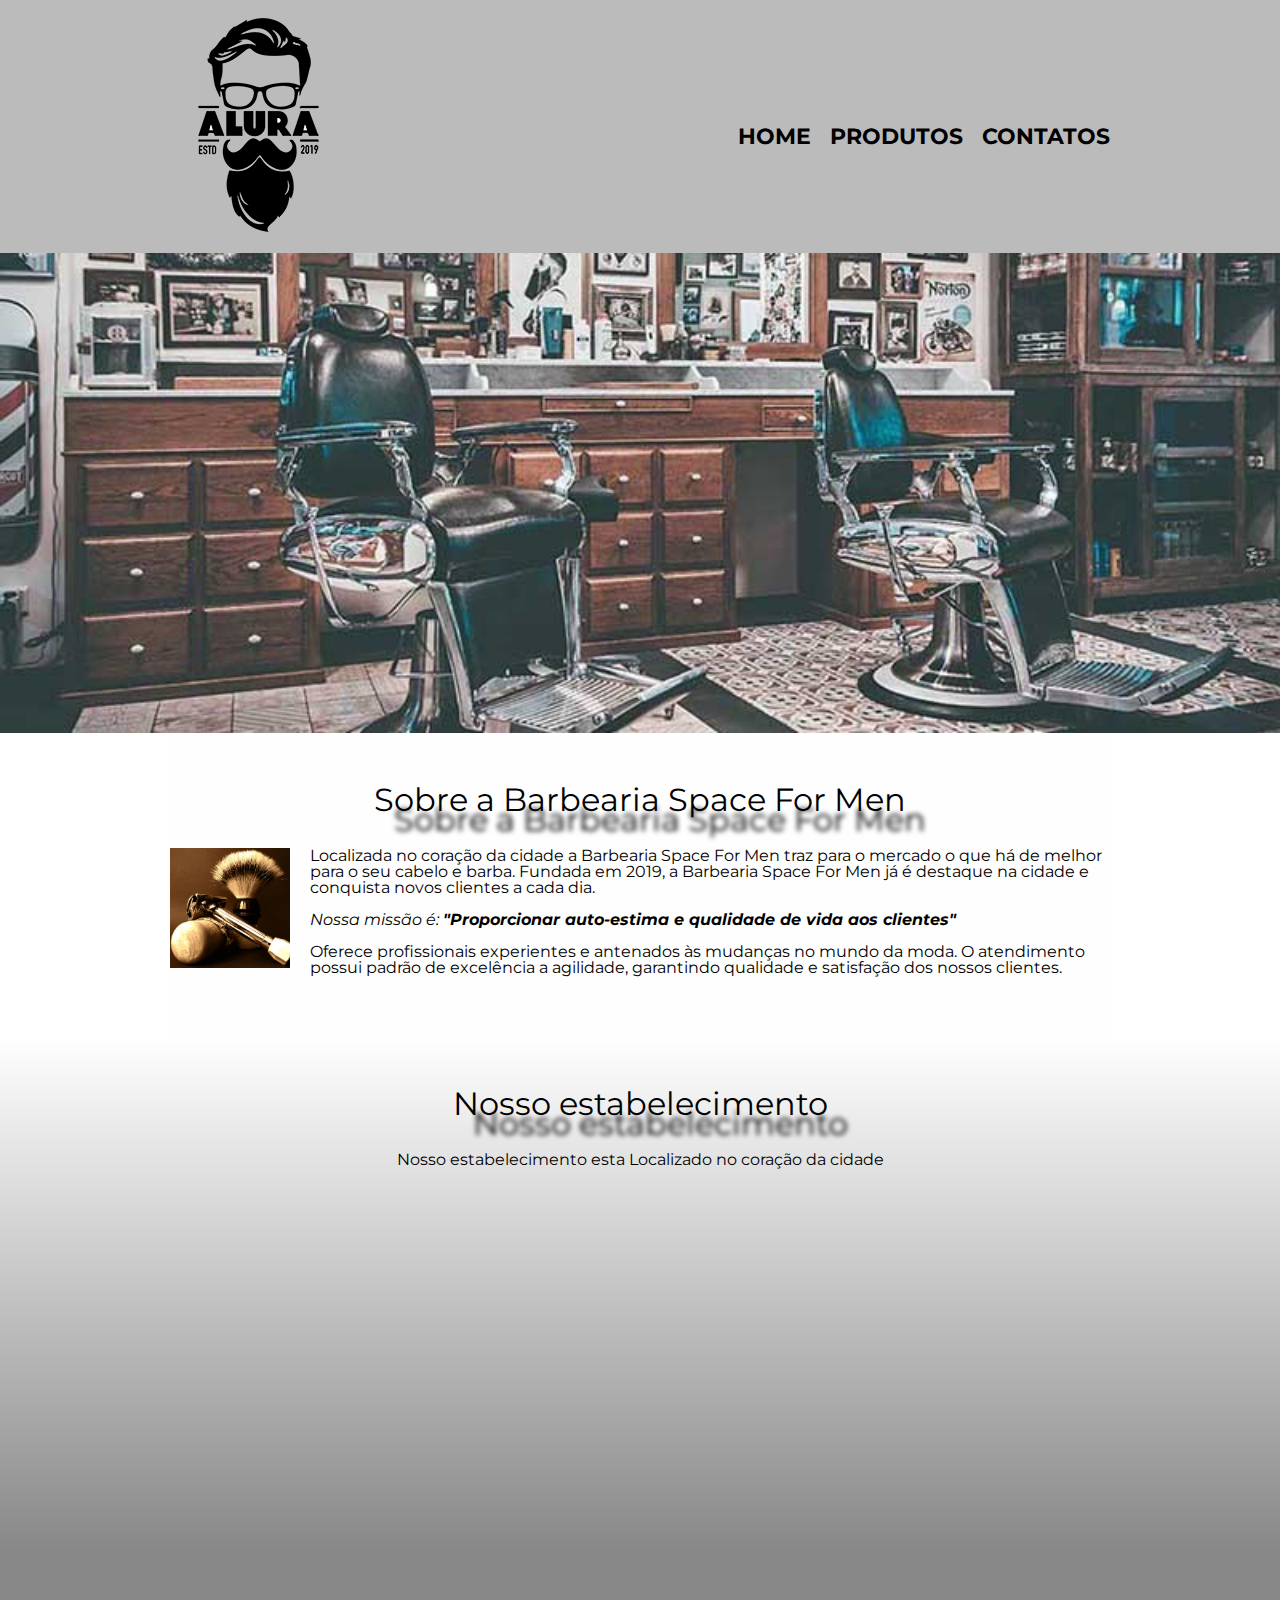
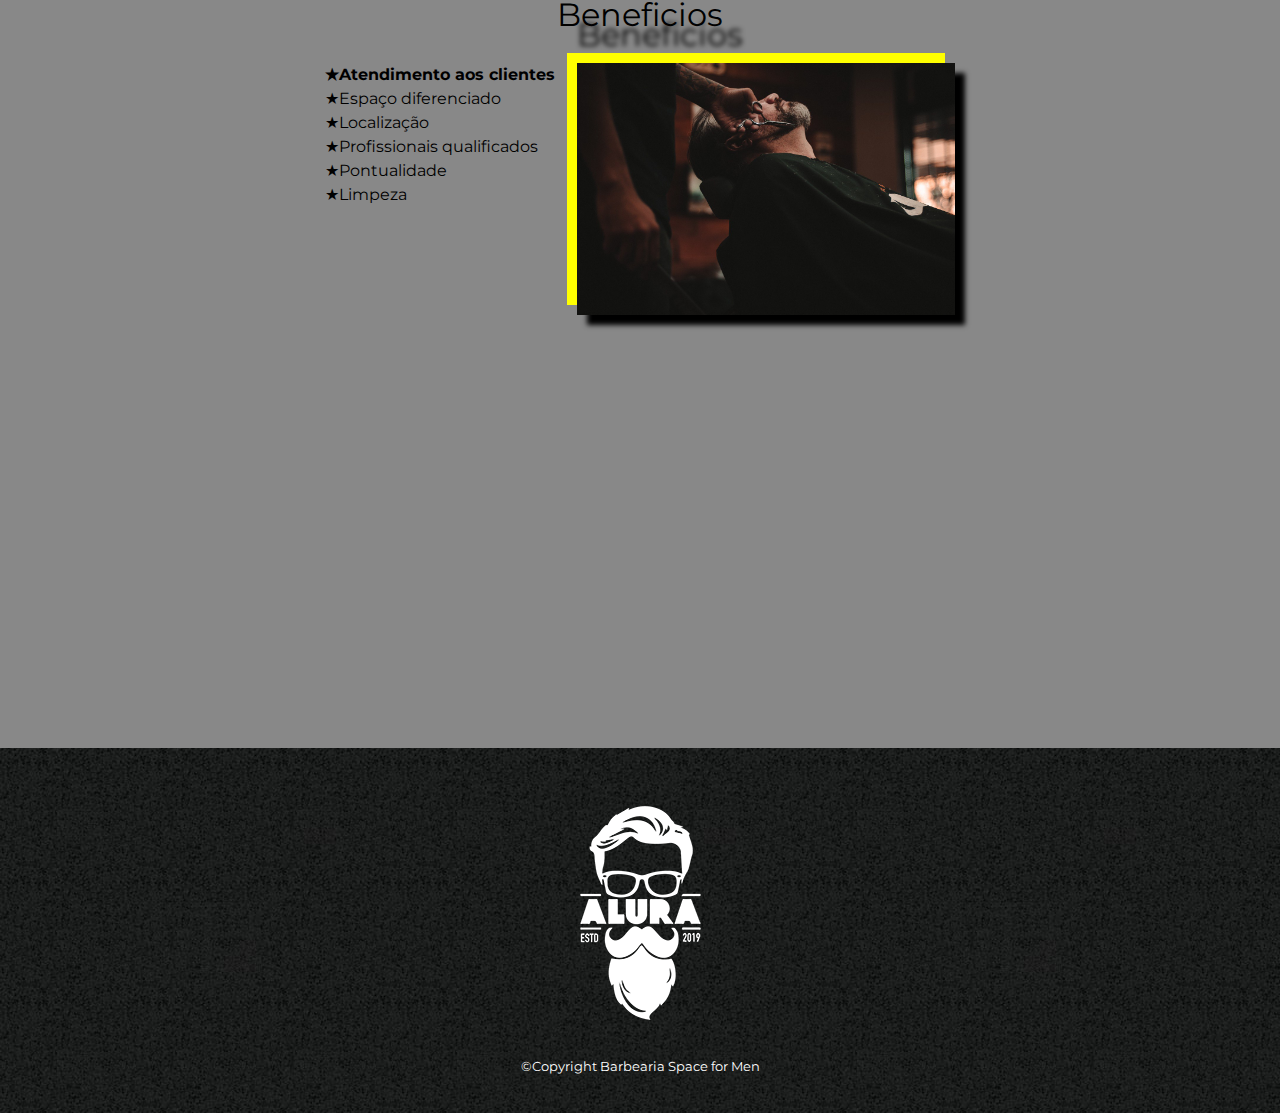
<file: index.html>
<!DOCTYPE html>
<html lang="pt-br">

<head>
    <meta charset="UTF-8">
    <meta name="viewport" content="width=device-width, initial-scale=1.0">
    <title>Space For Men</title>
    <link rel="stylesheet" href="reset.css">
    <link rel="preconnect" href="https://fonts.googleapis.com">
<link rel="preconnect" href="https://fonts.gstatic.com" crossorigin>
<link href="https://fonts.googleapis.com/css2?family=Montserrat:ital,wght@0,100..900;1,100..900&display=swap" rel="stylesheet">
    <link rel="stylesheet" href="style.css">
</head>

<body>

    <header>
        <div class="caixa">
            <h1><img src="./logo.png" alt="logo"></h1>
            <nav>
                <ul>
                    <li><a href="index.html">Home</a></li>
                    <li><a href="produto.html">Produtos</a></li>
                    <li><a href="contato.html">Contatos</a></li>
                </ul>
            </nav>
        </div>
    </header>

    <img src="./banner.jpg" alt="banner Barbearia" id="banner">

    <main>

    <section class="principal">

        <h2 class="titulo-principal">Sobre a Barbearia Space For Men</h2>

        <img src="./utensilios.jpg" alt="utensilios de barbearia" class="utensilios">

        <p>Localizada no coração da cidade a Barbearia Space For Men traz para o mercado o que há de melhor para o seu
            cabelo e barba. Fundada em 2019, a Barbearia Space For Men já é destaque na cidade e conquista novos
            clientes a
            cada dia.</p>

        <p class="missao"><em>Nossa missão é: <strong> "Proporcionar auto-estima e qualidade de vida aos
                    clientes"</strong></em></p>

        <p>Oferece profissionais experientes e antenados às mudanças no mundo da moda. O atendimento possui padrão de
            excelência a agilidade, garantindo qualidade e satisfação dos nossos clientes.</p>

    </section>

    <section class="mapa">

        <h3 class="titulo-principal">Nosso estabelecimento</h3>
        <p>Nosso estabelecimento esta Localizado no coração da cidade</p>

        <div class="mapa-conteudo">
        <iframe src="https://www.google.com/maps/embed?pb=!1m18!1m12!1m3!1d3654.983077209522!2d-46.75580492458106!3d-23.64077707874536!2m3!1f0!2f0!3f0!3m2!1i1024!2i768!4f13.1!3m3!1m2!1s0x94ce5303b7b3f8bf%3A0xeda26a4907e87a15!2sBarbearia%20Space%20for%20men!5e0!3m2!1spt-BR!2sbr!4v1727960300941!5m2!1spt-BR!2sbr" 
        width="100%" height="300" style="border:0;" allowfullscreen="" loading="lazy" 
        referrerpolicy="no-referrer-when-downgrade"></iframe>
        </div>

    </section>

    <section class="beneficios">

        <h2 class="titulo-principal">Beneficios</h2>

        <div class="conteudo-beneficios">

        <ul class="lista-beneficios">
            <li class="itens">Atendimento aos clientes</li>
            <li class="itens">Espaço diferenciado</li>
            <li class="itens">Localização</li>
            <li class="itens">Profissionais qualificados</li>
            <li class="itens">Pontualidade</li>
            <li class="itens">Limpeza</li>

        </ul><img src="./beneficios.jpg" alt="beneficios" class="imagembeneficios">

        </div>

        <div class="video">
        <iframe width="100%" height="315" src="https://www.youtube.com/embed/wcVVXUV0YUY?si=7xn_TWaf-jtrqD0g" 
        title="YouTube video player" frameborder="0" 
        allow="accelerometer; autoplay; clipboard-write; encrypted-media; gyroscope; picture-in-picture; web-share" 
        referrerpolicy="strict-origin-when-cross-origin" allowfullscreen></iframe>
        </div>

    </section>
    
    </main>

    <footer>

        <img src="./logo-branco.png" alt="logo">

        <p class="copy">&#169;Copyright Barbearia Space for Men</p>

    </footer>

</body>

</html>
</file>
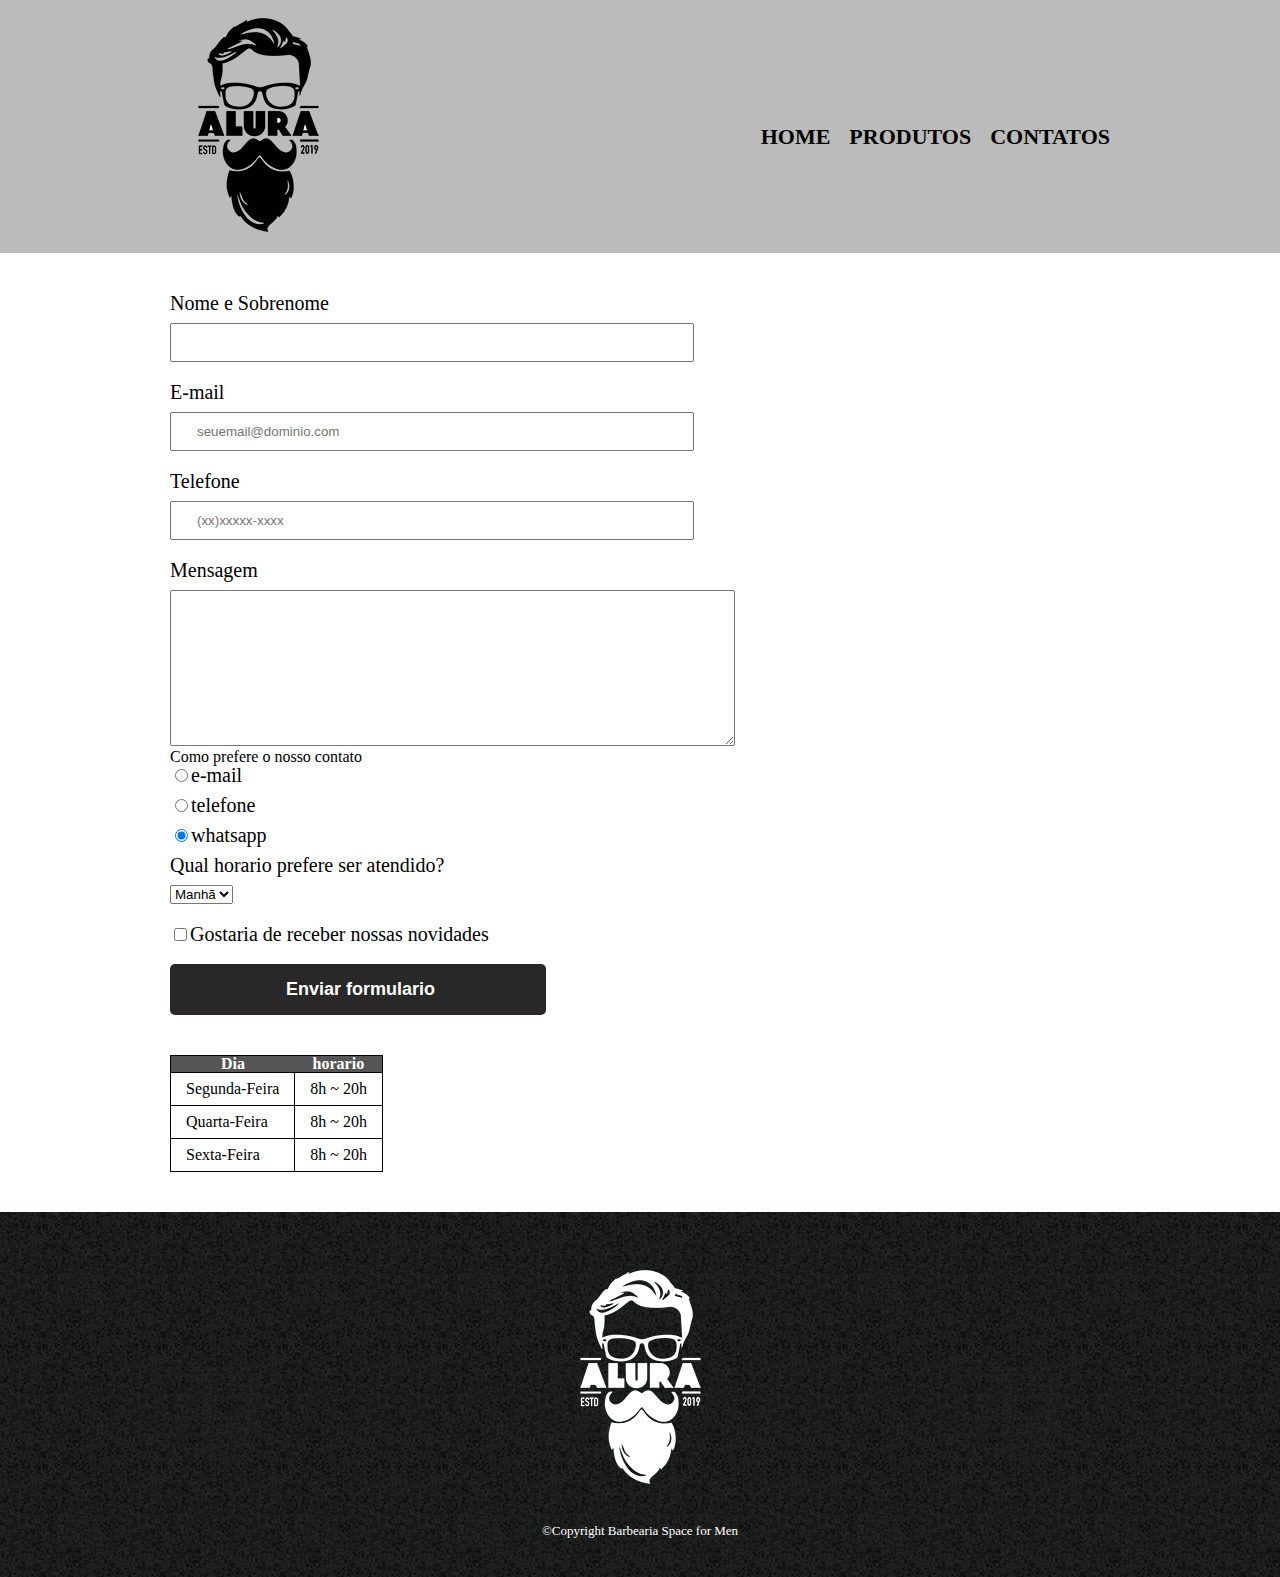
<file: contato.html>
<!DOCTYPE html>
<html lang="pt-br">
<head>
    <meta charset="UTF-8">
    <meta name="viewport" content="width=device-width, initial-scale=1.0">
    <title>Contato - Space for Men</title>
    <link rel="stylesheet" href="reset.css">
    <link rel="stylesheet" href="contato.css">
</head>
<body>

        <header>
            <div class="caixa">
                <h1><img src="./logo.png" alt="logo"></h1>
                <nav>
                    <ul>
                        <li><a href="index.html">Home</a></li>
                        <li><a href="produto.html">Produtos</a></li>
                        <li><a href="contato.html">Contatos</a></li>
                    </ul>
                </nav>
            </div>
        </header>

        <main>

            <form action="">

                <label for="nomeSobrenome">Nome e Sobrenome</label>

                <input type="text" id="nomeSobrenome " class="inputs-padrao" required >

                <label for="email">E-mail</label>

                <input type="email" id="email" class="inputs-padrao" required placeholder="seuemail@dominio.com">

                <label for="telefone">Telefone</label>

                <input type="tel" id="telefone" class="inputs-padrao" required placeholder="(xx)xxxxx-xxxx">

                <label for="">Mensagem</label>

                <textarea name="" id="" cols="68" rows="10"></textarea>

                <fieldset>

                <legend>Como prefere o nosso contato</legend>

                <label for="radio-email"><input type="radio" name="Contato" id="radio-email">e-mail</label>
                

                <label for="radio-telefone"><input type="radio" name="Contato" id="radio-telefone">telefone</label>
                

                <label for="radio-whatsapp"><input type="radio" name="Contato" id="radio-whatsapp" checked>whatsapp</label>
                

                </fieldset>

                <fieldset>

                <p>Qual horario prefere ser atendido?</p>
                <select name="" id="">

                <option value="">Manhã</option>
                <option value="">Tarde</option>
                <option value="">Noite</option>

                </select>

                </fieldset>

                <label for="checkbox" class="check"><input type="checkbox" name="" id="checkbox" class="checkbox">Gostaria de receber nossas novidades</label>

                <input type="submit" value=" Enviar formulario" class="Enviar">


            </form>

            <table>

                <thead>

                <tr>
                    <th>Dia</th>
                    <th>horario</th>
                </tr>

                </thead>

                <tbody>

                <tr>
                    <td>Segunda-Feira</td>
                    <td>8h ~ 20h</td>
                </tr>
                <tr>
                    <td>Quarta-Feira</td>
                    <td>8h ~ 20h</td>
                </tr>
                <tr>
                    <td>Sexta-Feira</td>
                    <td>8h ~ 20h</td>
                </tr>

                </tbody>

            </table>
        </main>

        <footer>

            <img src="./logo-branco.png" alt="logo">
    
            <p class="copy">&#169;Copyright Barbearia Space for Men</p>
    
        </footer>
</body>
</html>
</file>
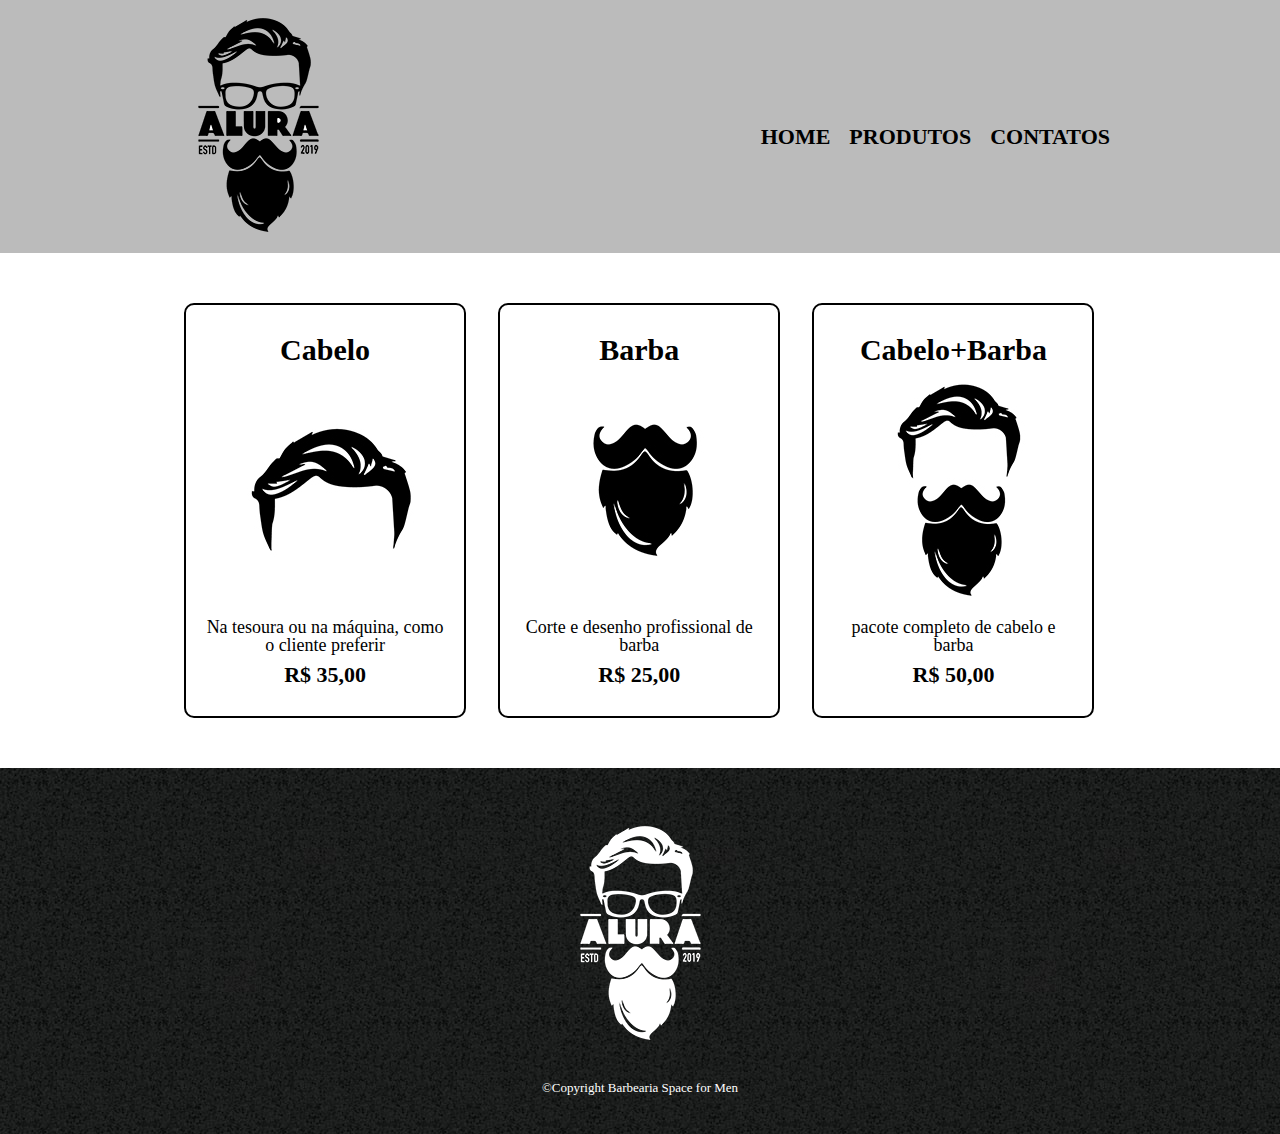
<file: produto.html>
<!DOCTYPE html>
<html lang="pt-br">

<head>
    <meta charset="UTF-8">
    <meta name="viewport" content="width=device-width, initial-scale=1.0">
    <title>Produtos - Barbearia Space for Men</title>
    <link rel="stylesheet" href="reset.css">
    <link rel="stylesheet" href="produto.css">
</head>

<body>

    <header>
        <div class="caixa">
            <h1><img src="./logo.png" alt="logo"></h1>
            <nav>
                <ul>
                    <li><a href="index.html">Home</a></li>
                    <li><a href="produto.html">Produtos</a></li>
                    <li><a href="contato.html">Contatos</a></li>
                </ul>
            </nav>
        </div>
    </header>


    <main>
        <ul class="produtos">
            <li>
                <h2>Cabelo</h2>
                <img src="./cabelo.jpg" alt="cabelo">
                <p class="descricao">Na tesoura ou na máquina, como o cliente preferir</p>
                <p class="preco">R$ 35,00</p>
            </li>
            <li>
                <h2>Barba</h2>
                <img src="./barba.jpg" alt="barba">
                <p class="descricao">Corte e desenho profissional de barba</p>
                <p class="preco">R$ 25,00</p>
            </li>
            <li>
                <h2>Cabelo+Barba</h2>
                <img src="./cabelo+barba.jpg" alt="cabelo+barba">
                <p class="descricao">pacote completo de cabelo e barba</p>
                <p class="preco">R$ 50,00 </p>
                <p></p>
            </li>
        </ul>
    </main>

    <footer>

        <img src="./logo-branco.png" alt="logo">

        <p class="copy">&#169;Copyright Barbearia Space for Men</p>

    </footer>
</body>

</html>
</file>
<file: style.css>
body{
    font-family: "Montserrat", sans-serif;
    font-optical-sizing: auto;
    font-weight: <weight>;
    font-style: normal;
}

header{
    background-color: #bbbbbb;
}

.caixa{
    width: 940px;
    position: relative;
    margin:  0 auto;
}

nav{
    position: absolute;
    top: 126px;
    right: 0;
}

nav li{
    display: inline;
    margin: 0 0 0 15px;
}

nav a{
    text-transform: uppercase;
    color: #000000;
    text-decoration: none;
    font-weight: bold;
    font-size: 22px;
}

nav a:hover{
    color: #c78c19;
    text-decoration: underline;
}

#banner{
    width: 100%;
}

.principal{
    padding: 3em 0;
    background-color: #fefefe;
    width: 940px;
    margin: 0 auto;
}

.utensilios{
    width: 120px;
    float: left;
    margin: 0 20px 20px 0;
}

.principal p{
    margin:  0 0 1em;
}

.principal strong{
    font-weight: bold;
}

.principal em{
    font-style: italic;
}

.titulo-principal{
    text-align: center;
    font-size: 2em;
    margin:  0 0 1em;
    clear: left;
    font-style: Sixtyfour Convergence;
    text-shadow: 20px 20px 5px black;
}

.mapa{
    padding: 3em 0;
    background: linear-gradient(#fefefe, #888888);
}

.mapa-conteudo{
    width: 940px;
    margin: 0 auto;
}

.mapa p{
    margin: 0 0 2em;
    text-align: center;
}

.beneficios{
    padding: 3em 0;
    background-color: #888888;
}

.conteudo-beneficios{
    width: 630px;
    margin: 0 auto;
}

.lista-beneficios{
    width: 40%;
    display: inline-block;
    vertical-align: top;
}

.itens{
    line-height: 1.5;
}

.itens::before{
    content: "★";
}

.itens:first-child{
    font-weight: bold;
}

.imagembeneficios{
    width: 60%;
    opacity: 1;
    transition: 400ms;
    box-shadow: 10px 10px 5px #000000, -10px -10px yellow;
}

.imagembeneficios:hover{
    opacity: 0.3;
}

.video{
    width: 560px;
    margin: 2em auto;

}

footer{
    text-align: center;
    background-color: #cccccc;
    background-image: url(./bg.jpg);
    padding: 40px 0px;
    font-size: 10px;
}

.copy{
    color: #ffffff;
    font-size: 13px;
    margin: 20px 0 0 0;
}

@media screen and (max-width: 480px) {

    .caixa, .principal, .mapa-conteudo, .conteudo-beneficios, .video{
        width: auto;
    }

    h1{
        text-align: center;
    }

    nav{
        position: static;
    }

    .lista-beneficios, .imagembeneficios{
        width: 100%;
    }
    
}
</file>
<file: contato.css>
header{
    background-color: #bbbbbb;
}

.caixa{
    width: 940px;
    position: relative;
    margin:  0 auto;
}

nav{
    position: absolute;
    top: 126px;
    right: 0;
}

nav li{
    display: inline;
    margin: 0 0 0 15px;
}

nav a{
    text-transform: uppercase;
    color: #000000;
    text-decoration: none;
    font-weight: bold;
    font-size: 22px;
}

nav a:hover{
    color: #c78c19;
    text-decoration: underline;
}

main{
    width: 940px;
    margin:  0 auto;
}

form{
    margin: 40px 0;
    
}

form label, form p{
    display: block;
    font-size: 20px;
    margin:  0 0 10px;
}



.inputs-padrao{
    display: block;
    margin: 0 0 20px;
    padding: 10px 25px;
    width:  50%;
}

.check{

    margin: 20px 0;

}

.Enviar{
    width: 40%;
    padding: 15px 0;
    background-color: #292727;
    color: #ffffff;
    font-weight: bold;
    font-size: 18px;
    border: none;
    border-radius: 5px;
    transition: 0.5s;
    cursor: pointer;
}

.Enviar:hover{
    background-color: #bbbbbb ;
    transform: rotate(70deg) scale(1.2);
}

table{
    margin: 20px 0 40px 0;
}

thead{
    background-color: #555555;
    color: white;
    font-weight: bolder;
}

td, thead{
    border: solid 1px #000000;
    padding:  8px 15px;
}

footer{
    text-align: center;
    background-color: #cccccc;
    background-image: url(./bg.jpg);
    padding: 40px 0px;
    font-size: 10px;
}

.copy{
    color: #ffffff;
    font-size: 13px;
    margin: 20px 0 0 0;
}
</file>
<file: produto.css>
header{
    background-color: #bbbbbb;
}

.caixa{
    width: 940px;
    position: relative;
    margin:  0 auto;
}

nav{
    position: absolute;
    top: 126px;
    right: 0;
}

nav li{
    display: inline;
    margin: 0 0 0 15px;
}

nav a{
    text-transform: uppercase;
    color: #000000;
    text-decoration: none;
    font-weight: bold;
    font-size: 22px;
}

nav a:hover{
    color: #c78c19;
    text-decoration: underline;
}

.produtos{
    width: 940px;
    margin: 0 auto;
    padding: 50px 0;
}

.produtos li{
    display: inline-block;
    text-align: center;
    width: 30%;
    vertical-align: top;
    margin: 0% 1.5% ;
    padding: 30px 20px;
    box-sizing: border-box;
    border: solid 2px #000000;
    border-radius: 10px;
}

.produtos li:hover{
    border-color: #c78c19;
}

.produtos li:active{
    border-color:  green;
}

.produtos li:hover h2{
    font-size: 34px;
}

.produtos h2{
    font-size: 30px;
    font-weight: bold;
}

.descricao{
    font-size: 18px;
}

.preco{
    font-size: 22px;
    font-weight: bold;
    margin-top: 10px;
}

.descricao{
    font-size: 18px;
}

footer{
    text-align: center;
    background-color: #cccccc;
    background-image: url(./bg.jpg);
    padding: 40px 0;
}

.copy{
    color: #ffffff;
    font-size: 13px;
    margin: 20px 0 0 0;
}
</file>
